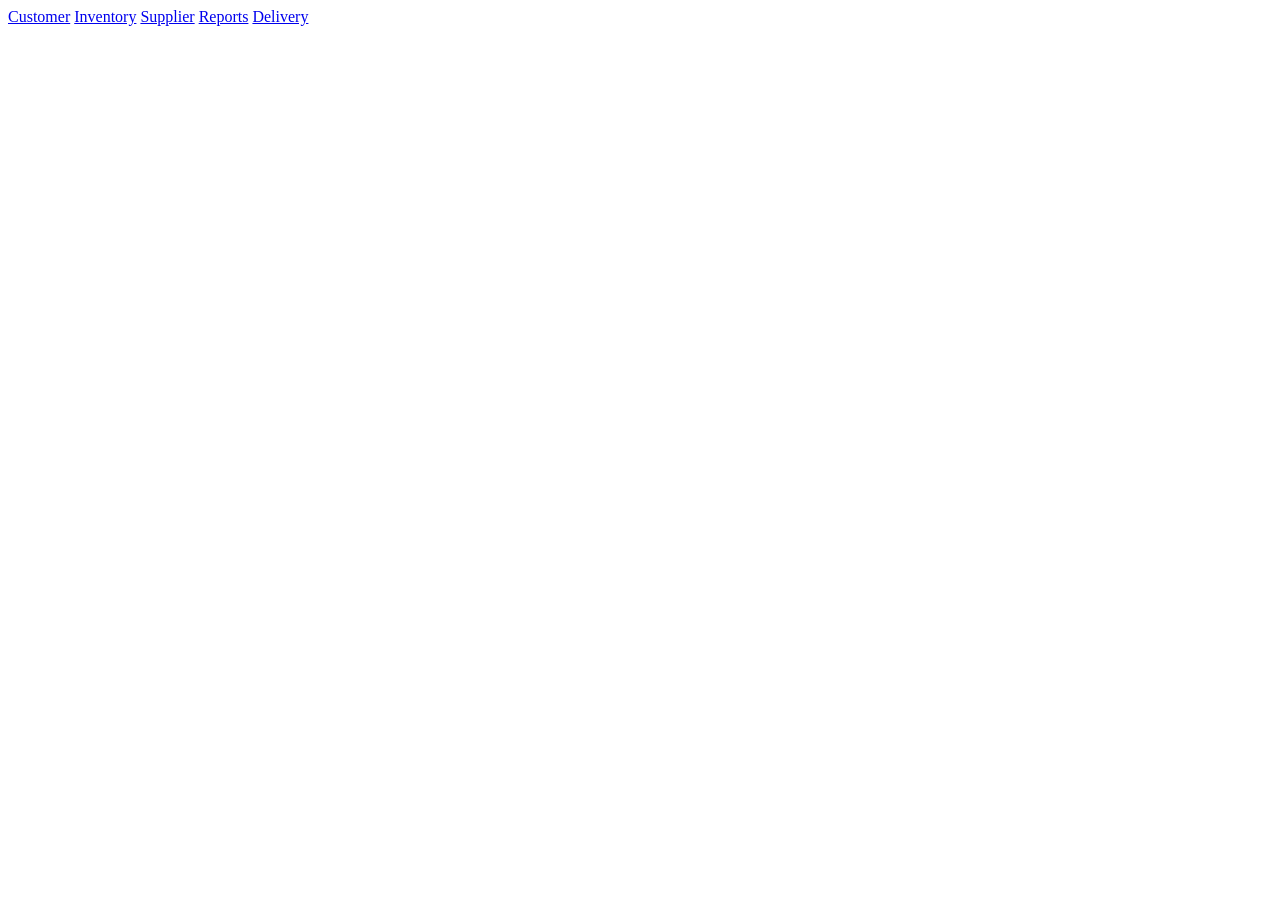
<file: index.html>
<!DOCTYPE html>
<html lang="en">
<head>
    <meta charset="UTF-8">
    <meta name="viewport" content="width=device-width, initial-scale=1.0">
    <title> Bugasan ni Mayang </title>
    <!-- <link rel="stylesheet" href="invenmanadesign.css"> -->
</head>
<body>
    <!-- 
        TITLE HEADER BUT STILL WORKING ON IT
    <div class="body">
        <div class="title">
            <h1>Bugasan ni Mayang </h1>
        </div>
    </div> -->


    <!-- <div class="sidenav">
        <table>
            <tr>
                <th> Customer </th>
            </tr>

            <tr>
                <td>
                    <a href="#" onclick="loadCustomers()">Customer</a>
                </td>
            </tr>

            <tr>
                <td>
                    <a href="#" onclick="loadInventory()">Inventory</a>
                </td>
            </tr>
               
            <tr>
                <td>
                    <a href="#" onclick="loadSuppliers()">Supplier</a>
                </td>
            </tr>

            <tr>    
                <td>
                    <a href="#" onclick="loadReports()">Reports</a>
                </td>
            </tr>
                
            <tr>
                <td>
                    <a href="#" onclick="Delivery()"> Delivery </a>
                </td>
            </tr>
                
        </table>
    </div> -->

    <div class="sidenav">
        <!-- FIRST PANEL -->
        <a href="#" onclick="loadCustomers()">Customer</a>
        <a href="#" onclick="loadInventory()">Inventory</a>
        <a href="#" onclick="loadSuppliers()">Supplier</a>
        <a href="#" onclick="loadReports()">Reports</a>
        <a href="#" onclick="Delivery()"> Delivery </a>
    </div>

    <div class="sidebody">
       <!-- SECOND PANEL -->
    </div>

    <div class="sidepanel">
        <!-- THIRD PANEL -->
    </div>

    <script>
        // Function to load Customer content
        function loadCustomers() {
            const sidebody = document.querySelector('.sidebody');
            sidebody.innerHTML = `
                <div>
                    <h2> sample </h2>
                </div>
            `;
        }

        // Function to load Inventory content
        function loadInventory() {
            const sidebody = document.querySelector('.sidebody');
            sidebody.innerHTML = `
                 <h2> Products </h2>
                <a href="#" onclick="kilo()"> Maharlika </a>
                <a href="#" onclick="kilo()"> Dona Maria </a>
                <a href="#" onclick="kilo()"> Harvesters </a>
                <a href="#" onclick="kilo()"> Lion Ivory </a>
                <a href="#" onclick="kilo()"> Base Gold </a>
                <a href="#" onclick="kilo()"> Dinorado </a>
                <a href="#" onclick="kilo()"> Sinadomeng </a>
                <a href="#" onclick="kilo()"> Jasmine</a>
            `;
        }

        function kilo(){
            const sidepanel = document.querySelector('.sidepanel');
            sidepanel.innerHTML = `
                 <div class="kilo">
                     <a href="#"> 1 KG</a>
                    <a href="#"> 5 KG</a>
                    <a href="#"> 10 KG</a>
                    <a href="#"> 15 KG</a>
                </div>
            `;
        }

    
        // Function to load Supplier content
        function loadSuppliers() {
            const sidebody = document.querySelector('.sidebody');
            sidebody.innerHTML = `
                <h2> Company </h2>
                
            `;
        }

        // Function to load Reports content
        function loadReports() {
            const sidebody = document.querySelector('.sidebody');
            sidebody.innerHTML = `
                <h2>Reports Section</h2>
                <p>Reports content goes here.</p>
            `;
        }

        function Delivery() {
            const sidebody = document.querySelector('.sidebody');
            sidebody.innerHTML = `
                <h2>Delivery Section</h2>
            <p>Delivery content goes here.</p>
        `;
    }
    </script>
    
</body>
</html>
</file>
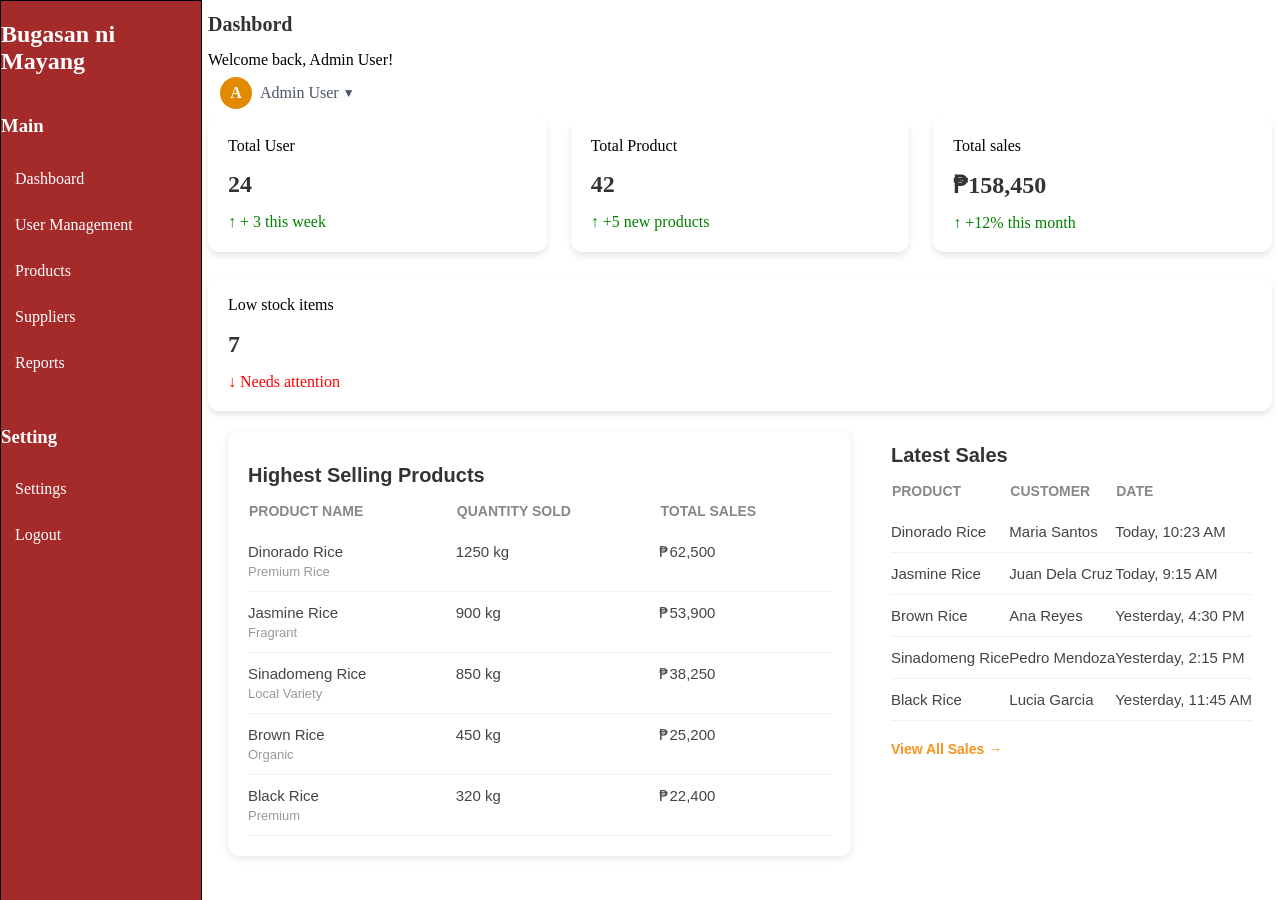
<file: index2.html>
<!DOCTYPE html>
<html lang="en">
<head>
    <meta charset="UTF-8">
    <meta name="viewport" content="width=device-width, initial-scale=1.0">
    <title> Bugas ni Mayang </title>
    <link rel="stylesheet" href="index2design.css">
    <link rel="stylesheet" href="https://cdnjs.cloudflare.com/ajax/libs/font-awesome/6.7.2/css/all.min.css" integrity="sha512-Evv84Mr4kqVGRNSgIGL/F/aIDqQb7xQ2vcrdIwxfjThSH8CSR7PBEakCr51Ck+w+/U6swU2Im1vVX0SVk9ABhg==" crossorigin="anonymous" referrerpolicy="no-referrer" />


</head>
<body>

    <!-- <nav class="sidenav">
        <ul>
            <li class="active">
                <a href="#"> 
                    <span> Dashboard </span>
                </a>
            </li>

            <li>
                <a href="#"> 
                    <span> User Management </span></a>
            </li>

            <li>
                <a href="#"></a>
            </li>

            <li>
                <a href=""> 
                    <span>
                        Supplier
                </span></a>
            </li>
        </ul>
    </nav> -->

    <div class="sidenav">
        <div class="title">
            <h2> Bugasan ni Mayang </h2>
        </div>

        <div class="menu">
            <h3> Main </h3>
            <!-- FIRST PANEL -->
            <a href="#"> Dashboard </a>
            <a href="#"> User Management </a>
            <a href="#"> Products </a>
            <a href="#"> Suppliers </a>
            <a href="#"> Reports </a>
        </div>
         
        <div class="setting">
            <h3> Setting </h3>
            <a href="#"> Settings </a>
            <a href="#"> Logout </a>
            
        </div>

    </div>

    

    <div class="content">
        <h1> Dashbord </h1>
        <p> Welcome back, Admin User!</p>

        <div class="userprofile" onclick="toggledropdown()">
            <div class="avatar"> A </div>
            <span class="username"> Admin User </span>
            <span class="arrow"> ▼ </span>

            <div id="dropdown" class="dropdownmenu">
                <a href="#"> Profile </a>
                <a href="#"> About </a>
            </div>

        </div>

        <div class="boxzone">
            <div class="box">
                <p> Total User</p>
                <h1 class="number"> 24 </h1>
                <p class="statup"> ↑ + 3 this week </p>
            </div>

            <div class="box">
                <p> Total Product </p>
                <h1 class="number"> 42 </h1>
                <p class="statup"> ↑ +5 new products </p>
            </div>

            <div class="box">
                <p> Total sales </p>
                <h1 class="number"> ₱158,450 </h1>
                <p class="statup"> ↑ +12% this month</p>
            </div>

            <div class="box">
                <p> Low stock items </p>
                <h1 class="number"> 7 </h1>
                <p class="statdown"> ↓ Needs attention </p>
            </div>
        </div>

        <div class="tables">
            <div class="lefttable">
                <h1> Highest Selling Products </h1>
                    <table>
                        <tr>    
                            <th> PRODUCT NAME </th>
                            <th> QUANTITY SOLD </th>
                            <th> TOTAL SALES </th>
                        </tr>
    
                        <tr>
                            <td> 
                                Dinorado Rice
                                <p class="down"> Premium Rice</p>
                            </td>
                            
                            <td>
                                <p> 1250 kg </p>
                            </td>
    
                            <td>
                                <p> ₱62,500 </p>
                            </td>
                        </tr>
    
                        <tr>
                            <td> 
                                Jasmine Rice
                                <p class="down"> Fragrant </p>
                            </td>
                            
                            <td>
                                <p> 900 kg </p>
                            </td>
    
                            <td>
                                <p> ₱53,900 </p>
                            </td>
                        </tr>
    
                        <tr>
                            <td> 
                                Sinadomeng Rice
                                <p class="down"> Local Variety </p>
                            </td>
                            
                            <td>
                                <p> 850 kg </p>
                            </td>
    
                            <td>
                                <p> ₱38,250 </p>
                            </td>
                        </tr>
    
                        <tr>
                            <td> 
                                Brown Rice 
                                <p class="down"> Organic</p>
                            </td>
                            
                            <td>
                                <p> 450 kg </p>
                            </td>
    
                            <td>
                                <p> ₱25,200 </p>
                            </td>
                        </tr>
    
                        <tr>
                            <td> 
                                Black Rice 
                                <p class="down"> Premium </p>
                            </td>
                            
                            <td>
                                <p> 320 kg </p>
                            </td>
    
                            <td>
                                <p> ₱22,400 </p>
                            </td>
                        </tr>
                    </table>
            </div>
            

                <div class="rigthtable">
                    <h1> Latest Sales </h1>
                    <table>
                        <tr>
                            <th> PRODUCT </th>
                            <th>CUSTOMER</th>
                            <th>DATE</th>
                        </tr>
    
                        <tr>
                            <td> Dinorado Rice </td>
                            <td> Maria Santos </td>
                            <td> Today, 10:23 AM</td>
                        </tr>
    
                        <tr>
                            <td> Jasmine Rice</td>
                            <td>Juan Dela Cruz</td>
                            <td> Today, 9:15 AM</td>
                        </tr>
    
                        <tr>
                            <td>Brown Rice</td>
                            <td>Ana Reyes</td>
                            <td>Yesterday, 4:30 PM</td>
                        </tr>
    
                        <tr>
                            <td>Sinadomeng Rice </td>
                            <td>Pedro Mendoza</td>
                            <td>Yesterday, 2:15 PM</td>
                        </tr>
    
                        <tr>
                            <td>Black Rice</td>
                            <td>Lucia Garcia</td>
                            <td>Yesterday, 11:45 AM</td>
                        </tr>
    
                    </table>

                    <a href="#" class="viewsale"> View All Sales → </a>

                </div>

         </div>

    <script>
        function toggledropdown(){
            document.getElementById("dropdown").classList.toggle("show");
            
            //  Optional: close dropdown when clicking outside
            window.onclick = function(event){
                if(!event.target.closest(".userprofile")){
                    document.getElementById("dropdown").classList.remove("show")
                }
            }
        };
    </script>

</body>
</html>
</file>
<file: index2design.css>
.sidenav{
    height: 100%;
    width: 200px;
    position: fixed;
    z-index: 1;
    top: 0;
    left: 0;
    border: 1px solid;
    overflow: hidden;
    background-color: brown;
}

.sidenav a{
    text-decoration: none;
    color: white;
    padding: 14px;
    display: block;
}

.sidenav a:hover{
    background-color: #5C4033;
    color: white;
}

h2, h3{
    color: white;
}

.title, .menu{
    margin-bottom: 40px;
}
.content{ 
    margin-left: 200px;
    
}

.boxzone{
    display: flex;
    gap: 24px;
    justify-content: space-between;
    flex-wrap: wrap;
}

.box{
    background: white;
    padding: 20px;
    border-radius: 12px;
    box-shadow: 0 4px 6px rgba(0,0,0,0.1);
    width: 220px;
    flex-grow: 1;
}


.box .number{
    font-size: 24px;
    font-weight: bold;
    max-width: 0 0 8px;
}

.statup{
    color: green;
}

.statdown{
    color: red;
}

.userprofile{
    display: flex;
    align-items: center;
    cursor: pointer;
    position: relative;
    background-color: white;
    padding: 8px 12px;
    border-radius: 8px;
}

.avatar{
    background-color: #e38b00;
    color: white;
    font-weight: bold;
    border-radius: 50%;
    width: 32px;
    height: 32px;
    display: flex;
    align-items: center;
    justify-content: center;
    margin-right: 8px;

}

.username{
    font-weight: 500;
    color: #4b5563;
    margin-right: 4px;
}

.arrow{
    color: #4b5563;
    font-size: 12px;
}

.dropdownmenu{
    display: none;
    position: absolute;
    top: 100%;
    right: 0;
    margin-top: 4px;
    background-color: white;
    border: 1px solid #ddd;
    border-radius: 6px;
    box-shadow: 0 2px 10px rgba(0,0,0,0.1);
    padding: 8px 0;
    max-width: 140px;
    z-index: 100;
}

.dropdownmenu a{
    display: block;
    padding: 8px 16px;
    text-decoration: none;
    color: #333;
}

.dropdownmenu a:hover{
    background-color:  #f0f0f0;
}

.show{
    display: block;
}

.tables{
    display: flex;
    gap: 40px;
    padding: 20px;
    font-family: 'Segoe UI', sans-serif;
}

.lefttable, .righttable{
    background-color: #fff;
    border-radius: 12px;
    padding: 20px;
    box-shadow: 0 2px 8px rgba(0,0,0,0.1);
    flex: 1;
    overflow-x: auto;
}

h1{
    font-size: 20px;
    margin-bottom: 15px;
    color: #333;
}

table{
    width: 100%;
    border-collapse: collapse;
}

th{
    text-align: left;
    font-size: 14px;
    color: #888;
    padding-bottom: 12px;
}

td{
    padding: 12px 0;
    border-bottom: 1px solid #f0f0f0;
    vertical-align: top;
    color: #444;
    font-size: 15px;

}

.down{
    font-size: 13px;
    color: #999;
    margin: 4px 0 0;
}

p{
    margin: 0;
}

.viewsale{
    display: inline-block;
    margin-top: 20px;
    text-decoration: none;
    color:  #f7931e;
    font-weight: bold;
    font-size: 14px;
}
</file>
